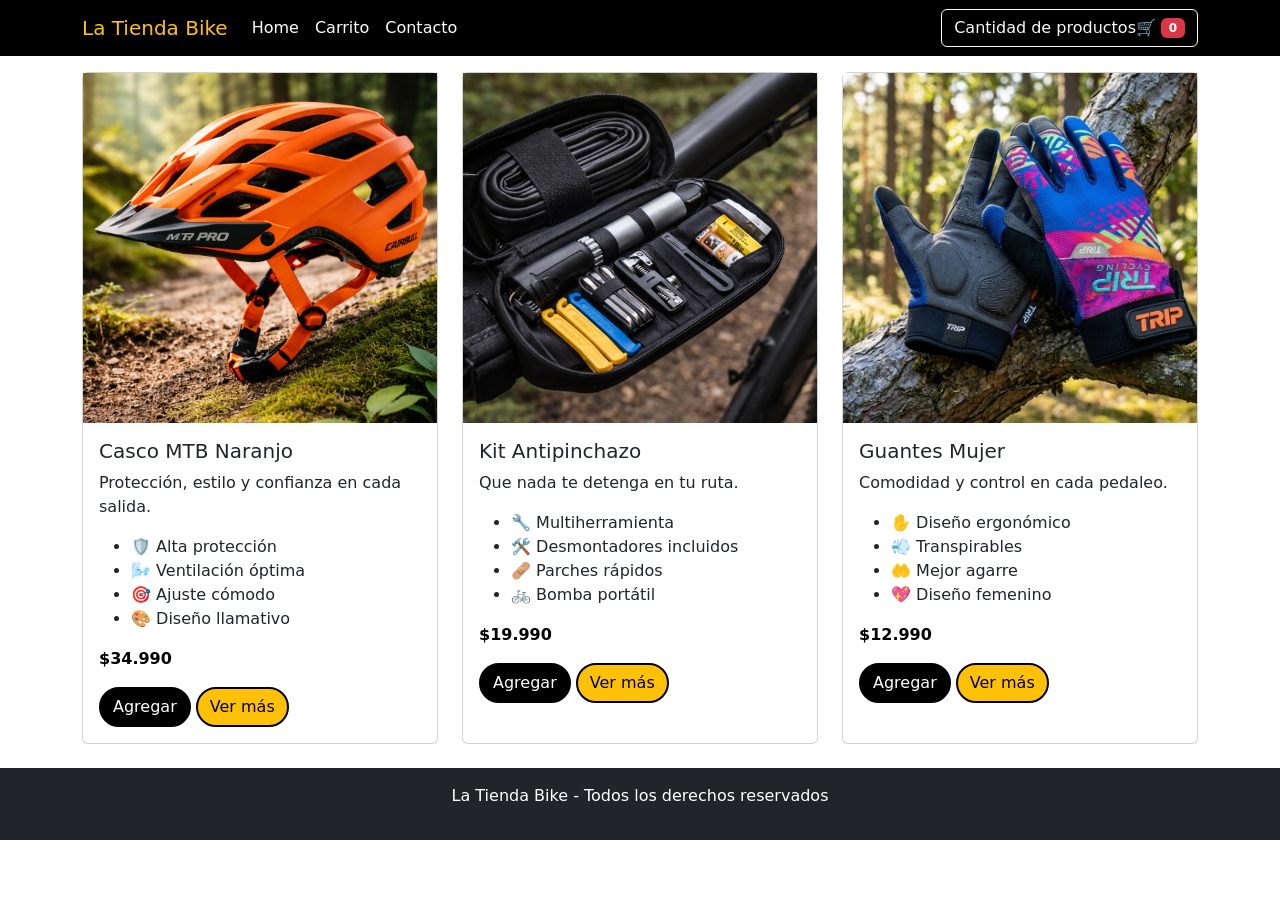
<file: index.html>
<html>

<head>
    <meta charset="UTF-8">
    <meta name="viewport" content="width=device-width, initial-scale=1.0">
    <!-- Bootstrap -->
    <link href="https://cdn.jsdelivr.net/npm/bootstrap@5.3.8/dist/css/bootstrap.min.css" rel="stylesheet"
        integrity="sha384-sRIl4kxILFvY47J16cr9ZwB07vP4J8+LH7qKQnuqkuIAvNWLzeN8tE5YBujZqJLB" crossorigin="anonymous">
    <script src="https://ajax.googleapis.com/ajax/libs/jquery/3.7.1/jquery.min.js"></script>
    <!-- CSS propio -->
    <link rel="stylesheet" href="assets/css/styles.css">
</head>

<body>
    <!--Inicio de Navbar y menu-->
    <header>
        <nav class="navbar navbar-expand-lg navbar-dark bg-dark fixed-top">
            <div class="container">

                <!-- Nombre tienda -->
                <a class="navbar-brand" href="index.html">La Tienda Bike</a>

                <!-- Botón hamburguesa -->
                <button class="navbar-toggler" type="button" data-bs-toggle="collapse" data-bs-target="#menu">
                    <span class="navbar-toggler-icon"></span>
                </button>

                <!-- Menú -->
                <div class="collapse navbar-collapse" id="menu">

                    <ul class="navbar-nav me-auto">
                        <li class="nav-item">
                            <a class="nav-link active" href="index.html">Home</a>
                        </li>

                        <li class="nav-item">
                            <a class="nav-link" href="carrito.html">Carrito</a>
                        </li>

                        <li class="nav-item">
                            <a class="nav-link" href="contacto.html">Contacto</a>
                        </li>
                    </ul>

                    <!-- Carrito con contador -->
                    <a href="carrito.html" class="btn btn-outline-light">
                        Cantidad de productos🛒 <span id="contador" class="badge bg-danger">0</span>
                    </a>

                </div>
            </div>
        </nav>
    </header>
    <!--Fin de Navbar y menu-->

    <!--Inicio de Tarjetas-->
    <!-- ===== MAIN ===== -->
    <br>
    <br>
    <br>
    <main class="container">

        <section class="row g-4">

            <!-- ===== PRODUCTO 1 ===== -->
            <article class="col-12 col-md-4">
                <div class="card h-100">

                    <img src="assets/img/casco_naranjo_mtb_p.png" class="producto-img" alt="Casco">

                    <div class="card-body">
                        <h5 class="card-title">Casco MTB Naranjo</h5>

                        <p>Protección, estilo y confianza en cada salida.</p>

                        <ul>
                            <li>🛡️ Alta protección</li>
                            <li>🌬️ Ventilación óptima</li>
                            <li>🎯 Ajuste cómodo</li>
                            <li>🎨 Diseño llamativo</li>
                        </ul>

                        <p class="precio">$34.990</p>

                        <button class="btn btn-bike">Agregar</button>
                        <a href="detalle.html?producto=casco" class="btn btn-bike-sec">Ver más</a>
                    </div>

                </div>
            </article>

            <!-- ===== PRODUCTO 2 ===== -->
            <article class="col-12 col-md-4">
                <div class="card h-100">

                    <img src="assets/img/kit_herramienta_bolso.png" class="producto-img" alt="Kit">

                    <div class="card-body">
                        <h5 class="card-title">Kit Antipinchazo</h5>

                        <p>Que nada te detenga en tu ruta.</p>

                        <ul>
                            <li>🔧 Multiherramienta</li>
                            <li>🛠️ Desmontadores incluidos</li>
                            <li>🩹 Parches rápidos</li>
                            <li>🚲 Bomba portátil</li>
                        </ul>

                        <p class="precio">$19.990</p>

                        <button class="btn btn-bike">Agregar</button>
                        <a href="detalle.html?producto=kit" class="btn btn-bike-sec">Ver más</a>
                    </div>

                </div>
            </article>

            <!-- ===== PRODUCTO 3 ===== -->
            <article class="col-12 col-md-4">
                <div class="card h-100">

                    <img src="assets/img/guantes_largos_mujer2.png" class="producto-img" alt="Guantes">

                    <div class="card-body">
                        <h5 class="card-title">Guantes Mujer</h5>

                        <p>Comodidad y control en cada pedaleo.</p>

                        <ul>
                            <li>✋ Diseño ergonómico</li>
                            <li>💨 Transpirables</li>
                            <li>🤲 Mejor agarre</li>
                            <li>💖 Diseño femenino</li>
                        </ul>

                        <p class="precio">$12.990</p>

                        <button class="btn btn-bike">Agregar</button>
                        <a href="detalle.html?producto=guantes" class="btn btn-bike-sec">Ver más</a>
                    </div>

                </div>
            </article>

        </section>

    </main>

    <!-- ===== FOOTER ===== -->
    <footer class="bg-dark text-white text-center p-3 mt-4">
        <p>La Tienda Bike - Todos los derechos reservados</p>
    </footer>

    <!-- JS -->
    <script src="assets/js/libreria.js"></script>

    <!-- Bootstrap -->
    <script src="https://cdn.jsdelivr.net/npm/bootstrap@5.3.8/dist/js/bootstrap.bundle.min.js"></script>

</body>

</html>
</file>
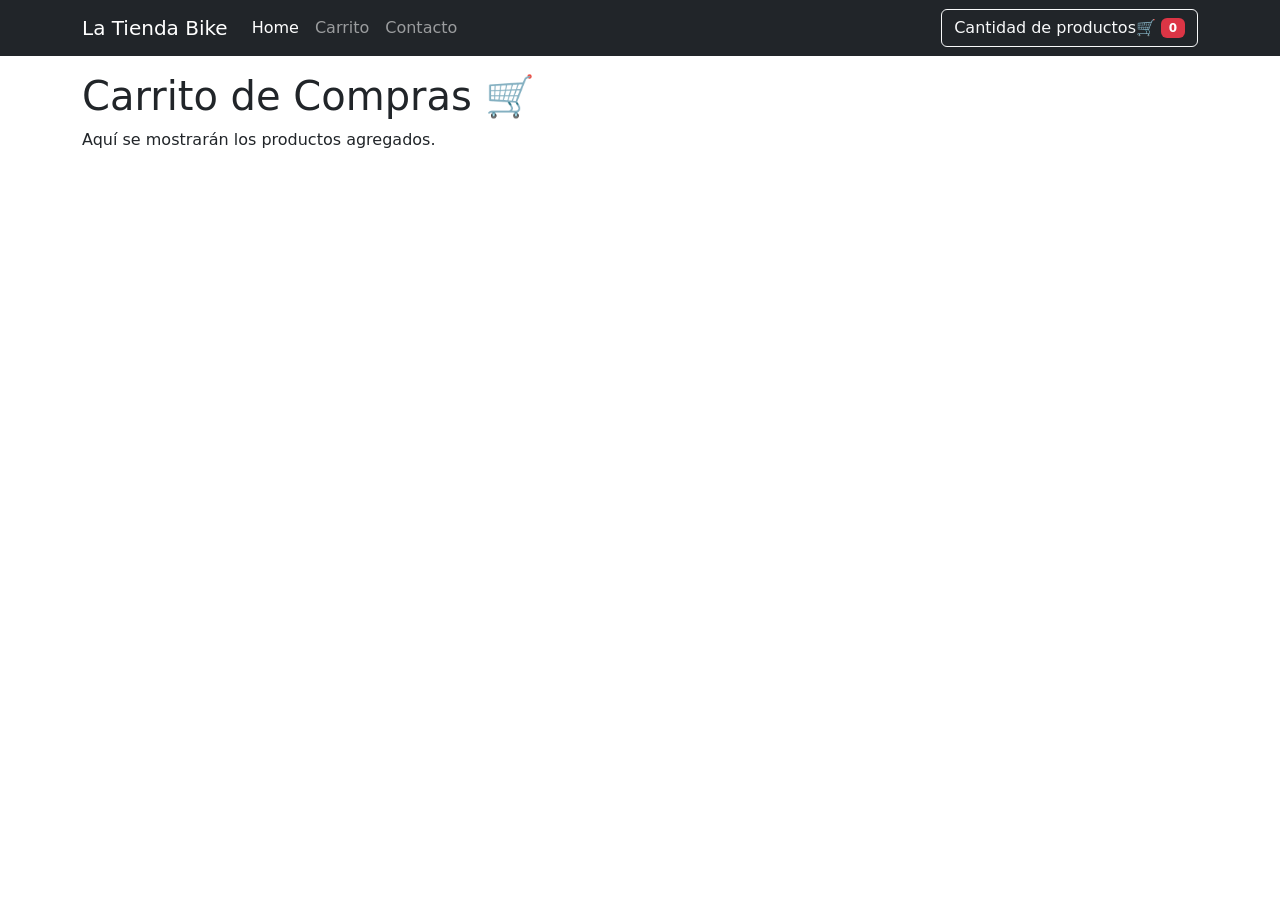
<file: carrito.html>
<!DOCTYPE html>
<html lang="es">
<head>
  <meta charset="UTF-8">
  <meta name="viewport" content="width=device-width, initial-scale=1.0">
  <title>Carrito</title>

  <link href="https://cdn.jsdelivr.net/npm/bootstrap@5.3.8/dist/css/bootstrap.min.css" rel="stylesheet">
</head>

<body>
<body>
    <!--Inicio de Navbar y menu-->
    <header>
        <nav class="navbar navbar-expand-lg navbar-dark bg-dark fixed-top">
            <div class="container">

                <!-- Nombre tienda -->
                <a class="navbar-brand" href="index.html">La Tienda Bike</a>

                <!-- Botón hamburguesa -->
                <button class="navbar-toggler" type="button" data-bs-toggle="collapse" data-bs-target="#menu">
                    <span class="navbar-toggler-icon"></span>
                </button>

                <!-- Menú -->
                <div class="collapse navbar-collapse" id="menu">

                    <ul class="navbar-nav me-auto">
                        <li class="nav-item">
                            <a class="nav-link active" href="index.html">Home</a>
                        </li>

                        <li class="nav-item">
                            <a class="nav-link" href="carrito.html">Carrito</a>
                        </li>

                        <li class="nav-item">
                            <a class="nav-link" href="contacto.html">Contacto</a>
                        </li>
                    </ul>

                    <!-- Carrito con contador -->
                    <a href="carrito.html" class="btn btn-outline-light">
                        Cantidad de productos🛒 <span id="contador" class="badge bg-danger">0</span>
                    </a>

                </div>
            </div>
        </nav>
    </header>


<main class="container mt-4">
    <br>
    <br>
<h1>Carrito de Compras 🛒</h1>
  <p>Aquí se mostrarán los productos agregados.</p>
</main>

</body>
</html>
</file>
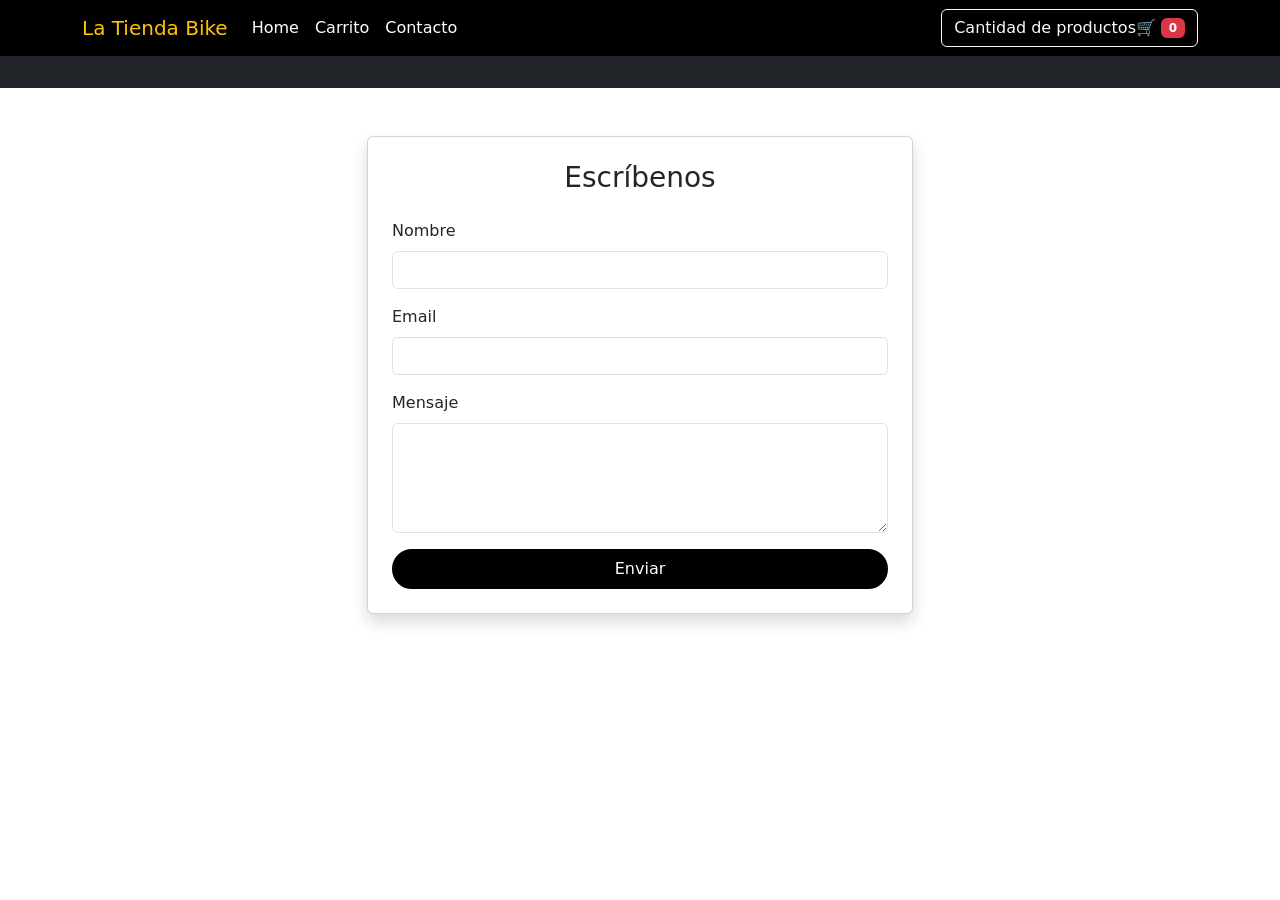
<file: contacto.html>
<!DOCTYPE html>
<html lang="es">
<head>
  <meta charset="UTF-8">
  <meta name="viewport" content="width=device-width, initial-scale=1.0">
  <title>Contacto</title>

  <!-- Bootstrap -->
  <link href="https://cdn.jsdelivr.net/npm/bootstrap@5.3.8/dist/css/bootstrap.min.css" rel="stylesheet">

  <!-- TU CSS -->
  <link rel="stylesheet" href="assets/css/styles.css">
</head>

<body>
    <header>
        <nav class="navbar navbar-expand-lg navbar-dark bg-dark fixed-top">
            <div class="container">

                <!-- Nombre tienda -->
                <a class="navbar-brand" href="index.html">La Tienda Bike</a>

                <!-- Botón hamburguesa -->
                <button class="navbar-toggler" type="button" data-bs-toggle="collapse" data-bs-target="#menu">
                    <span class="navbar-toggler-icon"></span>
                </button>

                <!-- Menú -->
                <div class="collapse navbar-collapse" id="menu">

                    <ul class="navbar-nav me-auto">
                        <li class="nav-item">
                            <a class="nav-link active" href="index.html">Home</a>
                        </li>

                        <li class="nav-item">
                            <a class="nav-link" href="carrito.html">Carrito</a>
                        </li>

                        <li class="nav-item">
                            <a class="nav-link" href="contacto.html">Contacto</a>
                        </li>
                    </ul>

                    <!-- Carrito con contador -->
                    <a href="carrito.html" class="btn btn-outline-light">
                        Cantidad de productos🛒 <span id="contador" class="badge bg-danger">0</span>
                    </a>

                </div>
            </div>
        </nav>
    </header>

<header class="bg-dark text-white text-center p-3">
  <h1>Contáctanos</h1>
</header>

<main class="container mt-5">

  <div class="row justify-content-center">
    <div class="col-md-6">

      <div class="card shadow p-4">

        <h3 class="text-center mb-4">Escríbenos</h3>

        <form>
          <div class="mb-3">
            <label class="form-label">Nombre</label>
            <input type="text" class="form-control">
          </div>

          <div class="mb-3">
            <label class="form-label">Email</label>
            <input type="email" class="form-control">
          </div>

          <div class="mb-3">
            <label class="form-label">Mensaje</label>
            <textarea class="form-control" rows="4"></textarea>
          </div>

          <button class="btn btn-bike w-100">Enviar</button>
        </form>

      </div>

    </div>
  </div>

</main>

</body>
</html>
</file>
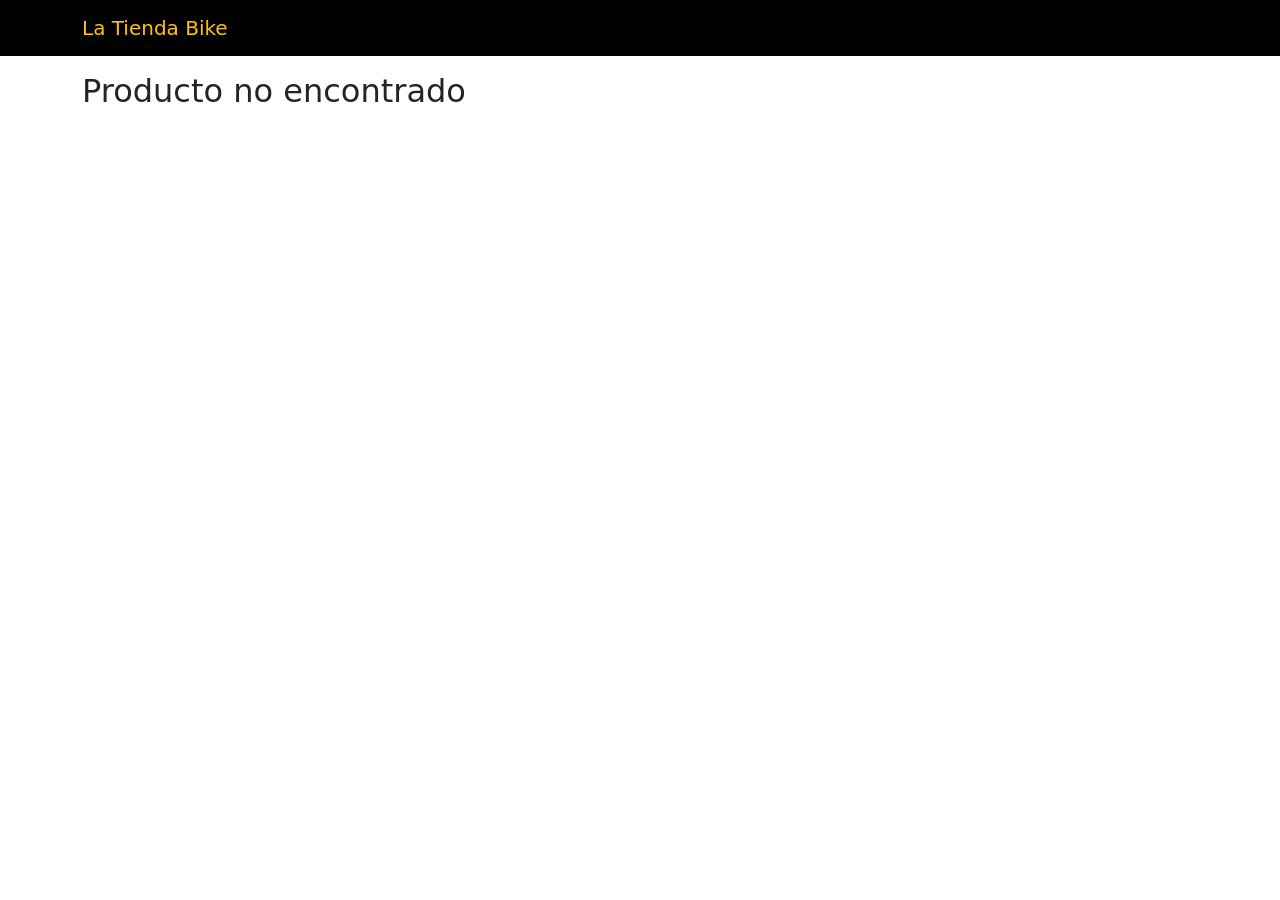
<file: detalle.html>
<!DOCTYPE html>
<html lang="es">

<head>
  <meta charset="UTF-8">
  <meta name="viewport" content="width=device-width, initial-scale=1.0">
  <title>Detalle Producto</title>

  <!-- Bootstrap -->
  <link href="https://cdn.jsdelivr.net/npm/bootstrap@5.3.8/dist/css/bootstrap.min.css" rel="stylesheet">

  <!-- Tu CSS -->
  <link rel="stylesheet" href="assets/css/styles.css">
</head>

<body>

  <!-- NAVBAR -->
  <header>
    <nav class="navbar navbar-dark bg-dark fixed-top">
      <div class="container">
        <a class="navbar-brand" href="index.html">La Tienda Bike</a>
      </div>
    </nav>
  </header>

  <!-- ESPACIO PARA BAJAR EL CONTENIDO -->
  <br><br><br>

  <!-- CONTENIDO -->
  <main class="container">

    <div class="row align-items-center">

      <!-- IMAGEN (SE LLENA CON JS) -->
      <div class="col-md-6 text-center">
        <img id="imagen" class="img-fluid producto-img" alt="producto">
      </div>

      <!-- INFORMACIÓN (SE LLENA CON JS) -->
      <div class="col-md-6">

        <h2 id="nombre"></h2>

        <p class="precio" id="precio"></p>

        <p id="descripcion"></p>

        <ul id="caracteristicas"></ul>

        <a href="index.html" class="btn btn-bike-sec">Volver.</a>

      </div>

    </div>

  </main>

  <!-- JS -->
  <script src="assets/js/libreria.js"></script>
  <script src="assets/js/detalle.js"></script>

  <!-- Bootstrap -->
  <script src="https://cdn.jsdelivr.net/npm/bootstrap@5.3.8/dist/js/bootstrap.bundle.min.js"></script>

</body>

</html>
</file>
<file: assets/css/styles.css>
/* ===== BOTÓN AGREGAR (principal) ===== */
.btn-bike {
  background-color: #000000; /* negro */
  color: white;
  border: 2px solid #000000;
  border-radius: 20px;
  transition: all 0.3s ease;
}

.btn-bike:hover {
  background-color: #e60073;
  color: #000000;
  border: 2px solid #000000;
}

/* ===== BOTÓN SECUNDARIO (VER MÁS) ===== */
.btn-bike-sec {
  background-color: #ffc107; /* amarillo */
  color: black;
   border: 2px solid #000000;
  border-radius: 20px;
  transition: all 0.3s ease;
}

.btn-bike-sec:hover {
   background-color: #e60073;
  color: #000000;
  border: 2px solid #000000;
}

/* ===== NAVBAR ===== */
.navbar {
  background-color: #000000 !important;
}

.navbar-brand {
  color: #ffc107 !important; /* amarillo */
}

.nav-link {
  color: white !important;
}

.nav-link:hover {
  color: #e60073 !important; /* fucsia */
}

/* ===== PRECIO ===== */
.precio {
  color: black;
  font-weight: bold;
}

/* ===== TARJETAS ===== */
.card {
  transition: all 0.3s ease;
}

.card:hover {
  border: 2px solid #e60073;
  transform: scale(1.02);
}

/* ===== IMÁGENES ===== */
.producto-img {
  width: 100%;
  height: 350px;
  object-fit: cover;
}
</file>
